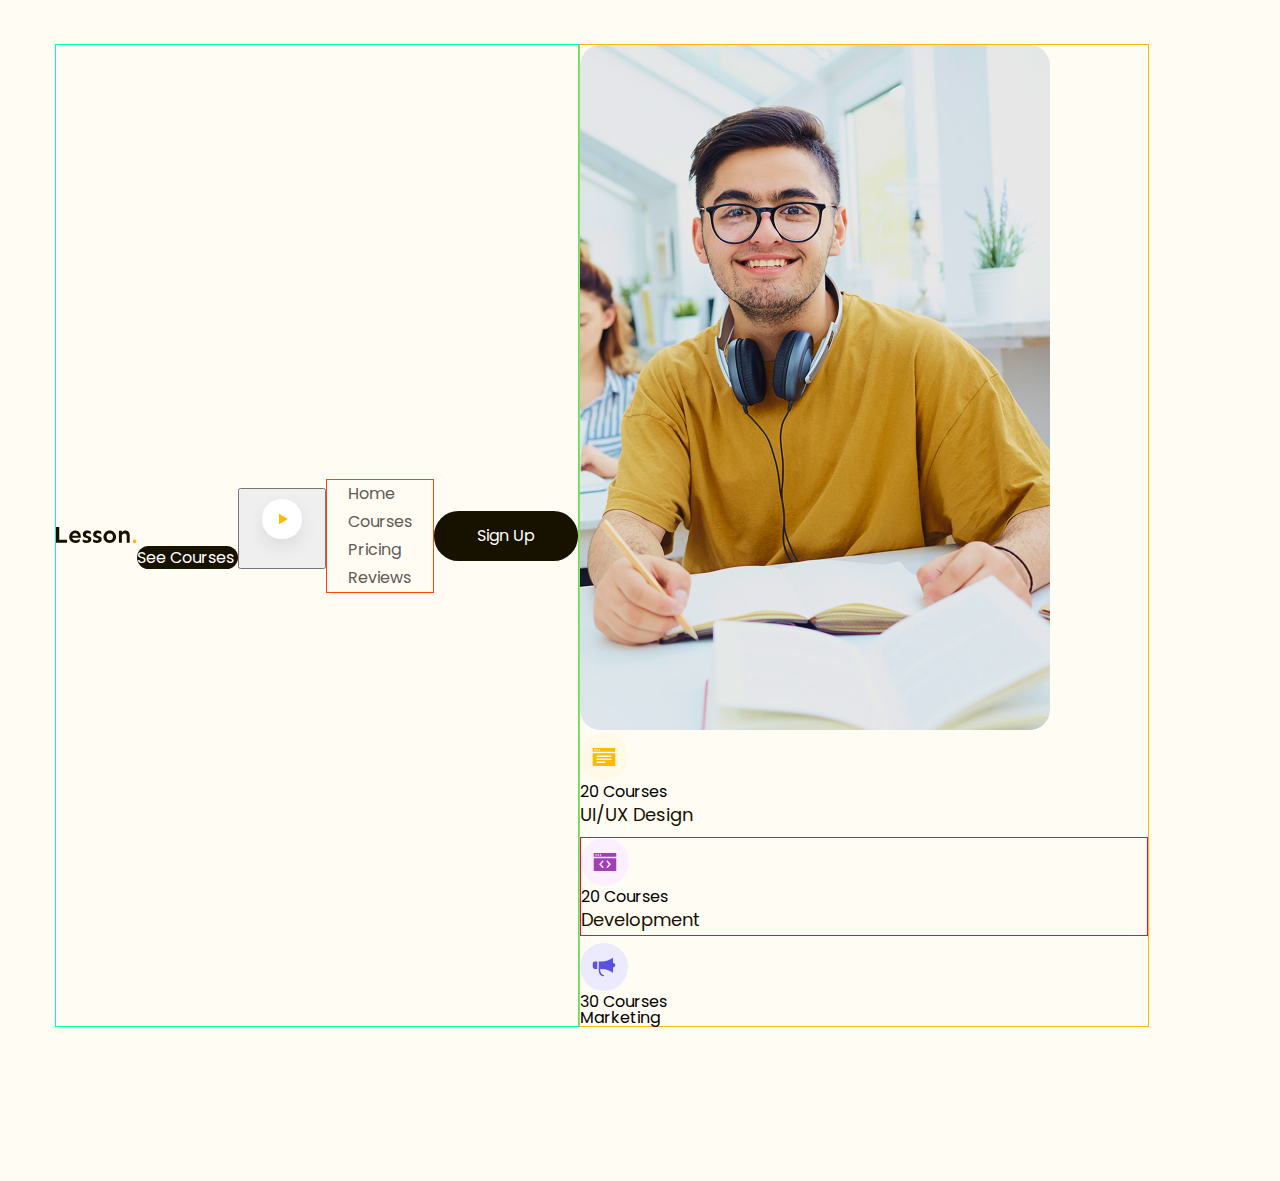
<file: index-small.html>
<!DOCTYPE html>
<html lang="vi-VN">
  <head>
    <meta charset="UTF-8" />
    <meta name="viewport" content="width=device-width, initial-scale=1.0" />
    <title>Learning Landing Page</title>
    <!-- Google Fonts -->
    <link rel="preconnect" href="https://fonts.googleapis.com" />
    <link rel="preconnect" href="https://fonts.gstatic.com" crossorigin />
    <link
      href="https://fonts.googleapis.com/css2?family=Poppins:ital,wght@0,100;0,200;0,300;0,400;0,500;0,600;0,700;0,800;0,900;1,100;1,200;1,300;1,400;1,500;1,600;1,700;1,800;1,900&display=swap"
      rel="stylesheet"
    />

    <!-- reset CSS -->
    <link rel="stylesheet" href="./css/reset.css" />
    <!-- Custom CSS -->
    <link rel="stylesheet" href="./css/style.css" />
  </head>
  <body>
    <!-- header.header enter -->
    <!-- đặt luôn ID ban đầu luôn cho header -->
    <header class="header">

      <section class="hero">
        <div class="main-content">
          <div class="body">
            <img src="./img/Lesson..svg" alt="Lesson" class="logo" />
            <!-- logo -->
  
            <!-- Navigation - thanh điều hướng -->
  
            <!-- call to action button -->
            <div class = "call-to-action">
              <a href="#" class="btn btn-see-courses"> See Courses </a>
              <button class="btn-watch-video">
                <img src="./img/wachvideo.svg" alt="Watch Video"></img>
              </button>
            </div>
            <nav class="header__nav">
              <!-- sử dụng kỹ thuật flex box để hiển thị các mục điều hướng nằm ngang -->
              <ul class="nav__list">
                <li><a href="#" class="nav__link">Home</a></li>
                <li><a href="#" class="nav__link">Courses</a></li>
                <li><a href="#" class="nav__link">Pricing</a></li>
                <li><a href="#" class="nav__link">Reviews</a></li>
              </ul>
            </nav>
            <a href="#" class="btn btn--primary">Sign Up</a>
          </div>
          <div class="left-box">
            <img src="./img/guy-lesson 1.jpg" alt="Description of image" />
  
            <div class="course-content">
              <img src="./img/UiUxdesign.svg" alt="UI/UX design"></img>
              <span> 20 Courses </span>
              <span> UI/UX Design </span>
            </div>
  
            <div class="item">
              <div class="course-content">
                <img src="./img/Develoment1.svg" alt="Development"></img>
                <span> 20 Courses </span>
                <span> Development </span>
              </div>
  
            </div>
   
           <div class="Marketplace-item">
              <div class="Marketing">
                <img src="./img/Marketing.svg" alt="Development"></img>
                <span> 30 Courses </span>
                <span> Marketing </span>
              </div>
  
            </div>
          </div>
        </div>
      </section>
    </header>
  </body>
</html>
</file>
<file: css/style.css>
/* bộ chọn toàn cục universal selector ==> dấu "*" */
/* sẽ áp dụng cho tất cả các phần tử trên trang */
/* Khi dùng border-box thuộc tính width đã bao gồm 
luôn content + padding + border.
→ content sẽ tự co lại để vừa trong khung.
 */
* {
  box-sizing: border-box;
}

/* Khai báo biến trong CSS */
/* biến trong CSS được khai báo trong :root */
/* biến trong CSS sẽ được gọi lại bằng hàm var(--tên-biến) */
:root {
  --primary-text-color: #171100;
  --background-color: #fffcf4;
  --white-color: #fff;
  --second-text-color: #5f5b53;
  --font-body: Sen, serif;
  --btn-color: #ffb900;
}
/* Doi don vi px sang rem 
Mặc định trình duyệt quy ước: 
1rem = 16px
Khi đặt font-size cho thẻ giảm đi 62.5% thì:
html { font-size: 62.5%; }
62.5% * 16px = 10px => 1rem chỉ còn lại kích thước 10px (thay vì 16px)
*/
html {
  font-size: 62.5%;
}

/* cài đặt font cho body */
/* thẻ body bọc hết tất cả các thuộc tính trên trang */
body {
  /* 1.6rem = 16px */
  font-size: 1.6rem;
  /* font-family sẽ đi tìm font Poppins trong hệ thống, nếu không có sẽ dùng font sans-serif */
  font-family: Poppins, sans-serif;
}
/* bỏ gạch chân trong thẻ a và đổi con trỏ chuột thành pointer khi rê vào */
a {
  text-decoration: none;
  cursor: pointer;
}

/* Header Section */
.main-content .active {
  background-color: var(--btn-color);
}

/* 
https://gemini.google.com/u/1/app/efdfffa72514e853?pageId=none
*/
button {
  cursor: pointer;
}

/* Xóa dấu chấm trong thanh điều hướng thẻ header*/
/* 
https://gemini.google.com/u/1/app/c9e09fcad348e7bc?pageId=none
*/
li {
  list-style: none;
}
/******************************************* HEADER Section *******************************************/
/* https://gemini.google.com/u/1/app/5b4ef868fffdc802?pageId=none */
.header {
  background-color: var(--background-color);
  padding: 44px 0; /* padding top & bottom: 44px, padding left & right: 0px */
}

/* giãn khoảng cách cho tất cả class main-content = 1170px */
.main-content {
  width: 1170px;
  /* tự dịch hết nội dung sang phải */
  margin-left: auto;
  /* tự dịch hết nội dung sang trái */
  margin-right: auto;
  /* mục đích là vừa căn trái xong lại căn phải để nó thành căn giữa */
  /* short hand margin: 0 auto */
  max-width: calc(100% - 24px);
  /* tính toán tự động chiều rộng tối đa của trình duyệt (full khung nhìn) */
  /* luôn giữ khoảng cách cách 12px ở hai bên dù trình duyệt thay đổi kích thước */
}

/* xử lý trình bày font có nội dung ghi trên web*/
.main-content .decs {
  font-size: 1.8rem;
  line-height: 30px;
  color: var(--second-text-color);
  font-weight: 400;
  /* margin-top: 28px;
  margin-bottom: 38px; */
}

/* xử lý hình ảnh cho các button: Sign Up; Book Now; Join Now; */
.btn {
  width: 144px;
  /* chiều rộng nút */
  line-height: 50px;
  /* canh giữa chữ trong nút theo chiều dọc */
  color: var(--white-color);
  /* màu chữ trắng */
  background-color: var(--primary-text-color);
  /* màu nền đen */
  border-radius: 24.5px;
  /* bán kính bo tròn */
  text-align: center;
  /* canh giữa chữ cho nút */
}

/* CSS cho phan class header */
/* dinh dang kieu flex - nằm ngang */
.header .body {
  display: flex;
  align-items: center;
  border: 1px solid rgb(0, 255, 191);
}

/* định dạng kiểu flex - nằm ngang cho các thẻ list item */
.header nav {
  display: flex;
  /* margin-left auto sẽ canh phải */
  margin-left: auto;
  border: 1px solid orangered;
}

/* font size 16px = 1.6rem */
/* tac dong den dong Navigation */
.header nav a {
  font-size: 1.6rem;
  line-height: 28px;
  color: #5f5b53;
  padding: 0 21px; /* cach trai phai 21px cac the a trong the nav*/
}

/******* re chuot - hover ********/
/* pseudo- class lớp giả hover */
.header nav a:hover {
  color: var(--primary-text-color);
  /* Khi rê chuột vào, màu được đổi sang màu khai báo trước đó ở color */
  text-shadow: 1px 0 0 currentColor;
  /* chữ sẽ đổ bóng cùng màu tạo hiệu ứng đậm giả 1px màu hiện tại */
}

/* tô đậm chữ Home */
.header nav a.header-active {
  font-weight: 600;
  color: var(--primary-text-color);
  /* position relative là vị trí tương đối so với phần tử cha */
  position: relative; /* đặt để tạo pseudo-element ::after làm trục tọa độ */
  /* position: fixed; */
}

/* tạo một dấu gạch chân bên dưới chữ Home 
theo cấu trúc phần tử giả pseudo-element  
::after trong CSS là pseudo-element (giả phần tử).
Nó không phải là một thẻ thật trong HTML, 
mà là một phần tử ảo được CSS tạo thêm bên trong phần tử thật.
*/
.header nav a.header-active::after {
  content: "";
  width: 12px;
  height: 2px;
  border-radius: 1px;
  background: var(--primary-text-color);
  display: block;
  position: absolute; /* đặt để tạo trục tọa độ như bên dưới vs thẻ a*/
  top: 23px;
  left: 22px;
}

/* khoảng cách giữa nút Sign Up với thẻ Nav */
.header .body .btn-sign-up {
  margin-left: 49px;
}

/****************** Hero section *************************/
/* đặt màu nền cho thẻ section */
.hero {
  background-color: var(--background-color);
}

/* dàn hàng ngang left-box và right-box */
.hero .main-content {
  display: flex;
  padding-bottom: 110px;
}

/* Quy định phần tử .left-box có chiều rộng bằng 48.7% so với chiều rộng của phần tử cha 
(trong trường hợp này là .hero). 
Đây là cách chia layout theo tỉ lệ để tạo bố cục 2 cột (ví dụ left 48.7% – right ~50%). */
/* Làm khung tham chiếu cho các phần tử bên trong (qua position: relative) */
.hero .left-box {
  width: 48.7%;
  position: relative;
  border: #ffb900 1px solid;
}

/* tác động đến hình ảnh hero */
.hero .left-box > img {
  width: 470px;
  height: 685px;
  border-radius: 20px;
  -webkit-border-radius: 20px;
  -moz-border-radius: 20px;
  -ms-border-radius: 20px;
  -o-border-radius: 20px;
}

/* tác động lên phần tử hộp summary */
.hero .left-box .summary {
  background-color: var(--white-color);
  border-radius: 12px;
  width: 240px;
  height: 244px;
  padding: 24px;
  position: absolute; /* đặt vị trí tuyệt đối so với phần tử cha là left-box */
  bottom: 48px;
  right: 0px;
  box-shadow: 5px 5px 10px rgba(0, 0, 0, 0.1);
  border: #00d4ff 1px solid; /* chỉ để kiểm tra khung thôi */
}

/* dàn hàng ngang cho hộp nhỏ items */
.hero .left-box .item {
  display: flex;
  margin: 7px 0;
  align-items: center;
  border: #ff0055 1px solid; /* chỉ để kiểm tra khung thôi */
}

.hero .left-box span {
  display: block;
}

.hero .left-box .icon {
  margin-right: 16px;
  width: 48px; /* chiều rộng icon */
  height: 48px; /* chiều cao icon */
}

/* áp dụng cụ thể cho thẻ <span> đầu tiên 
(first child) nằm trong .course-content, thuộc .left-box trong .hero. */
.hero .left-box .course-content span:first-child {
  font-size: 1.4rem;
  color: var(--second-text-color);
  line-height: 26px;
}

/* áp dụng cụ thể cho thẻ <span> cuối cùng
(last child) nằm trong .course-content, thuộc .left-box trong .hero. */
.hero .left-box .course-content span:last-child {
  color: var(--primary-text-color);
  font-size: 1.8rem;
  line-height: 30px;
  font-weight: 600px;
}

.hero .left-box .summary .item:first-child {
  margin-top: 0px;
}

.hero .left-box .summary .item:last-child {
  margin-bottom: 0px;
}

/* định dạng phần bên phải của hero */
.hero .right-box {
  width: 51.3%;
  padding-left: 116px;
  padding-top: 101px;
  border: #2f00ff 1px solid; /* chỉ để kiểm tra khung thôi */
}

/* định dạng phần tiêu đề bên phải của hero */
.hero .right-box h1 {
  font-family: var(--font-body);
  font-weight: 700;
  color: var(--primary-text-color);
  font-size: 5.8rem;
  line-height: 68px;
  width: 488px;
}

/* định dạng phần nội dung mô tả bên phải của hero */
.hero .right-box .decs {
  margin-top: 28px;
  margin-bottom: 38px;
  border: #ff00d4 1px solid; /* chỉ để kiểm tra khung thôi */
}

/* dàn hàng ngang cho phần call to action bên phải của hero */
.hero .right-box .call-to-action {
  display: flex;
  margin-bottom: 48px;
  border: #ffb900 1px solid; /* chỉ để kiểm tra khung thôi */
}
/* phần định dạng nút see courses */
.hero .right-box .btn-see-courses {
  background-color: var(--btn-color);
  color: var(--white-color);
  width: 180px;
  height: 64px;
  line-height: 64px;
  border-radius: 32px;
  font-size: 1.8rem;
  font-weight: 600;
  margin-right: 28px;
}

/* phần định dạng nút watch video */
.hero .right-box .btn-watch-video {
  display: flex;
  background: none;
  border: none;
  align-items: center;
  font-weight: 600;
  font-size: 1.8rem;
  border: #00ff73 1px solid; /* chỉ để kiểm tra khung thôi */
}

.hero .right-box .btn-watch-video span {
  margin-left: 14px;
  font-weight: 600;
  font-size: 1.8rem;
  margin-top: -10px;
}

.hero .right-box .recent-engagement {
  font-size: 1.8rem;
  line-height: 30px;
  color: var(--second-text-color);
}

.hero .right-box .stats {
  display: flex;
  gap: 29px;
  border: #5f5b53 1px solid; /* chỉ để kiểm tra khung thôi */
}
/* tô đậm chữ trong thẻ strong */
.hero .right-box .item strong {
  font-size: 5.4rem;
  font-weight: 600;
  font-family: var(--font-body);
  line-height: 54px;
}
</file>
